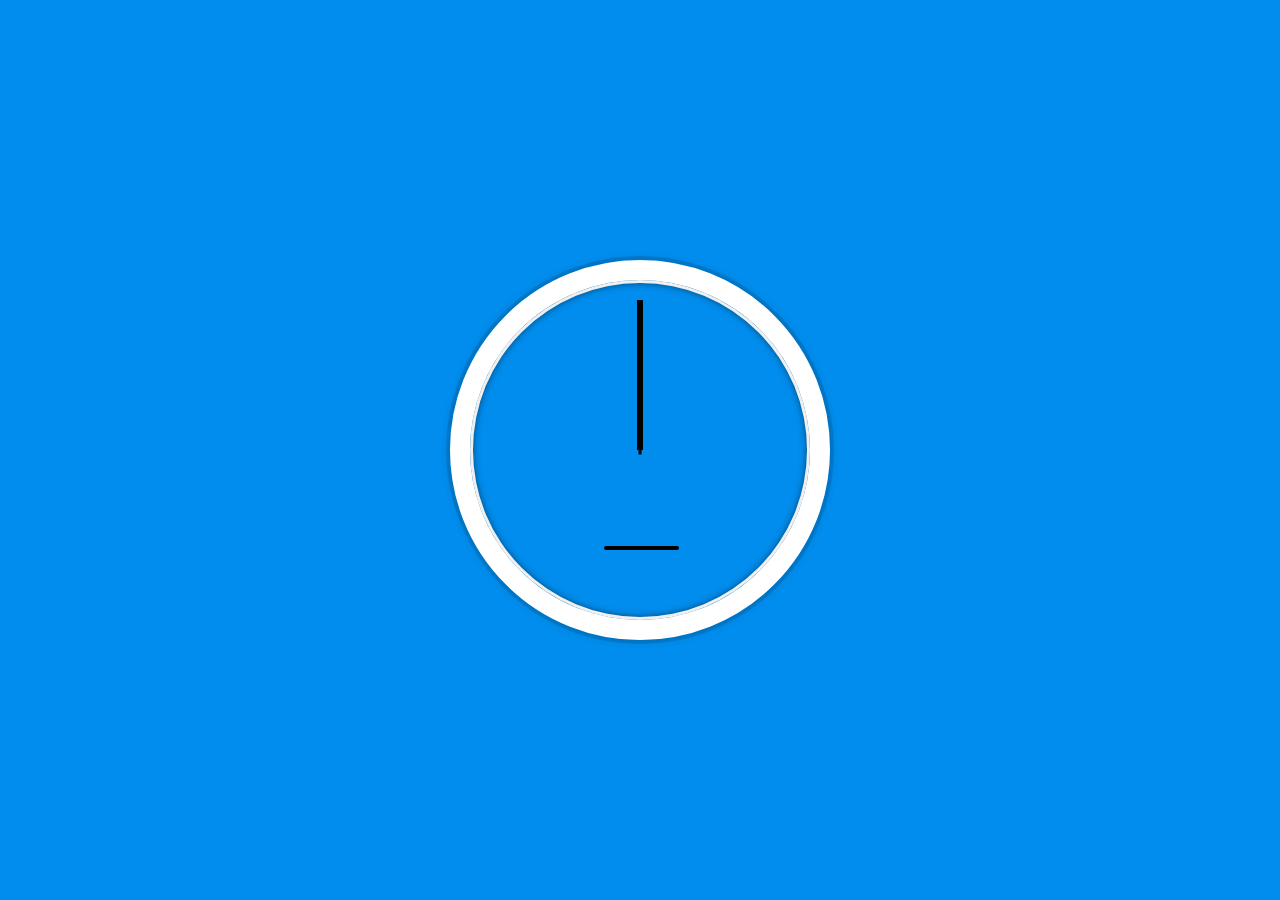
<file: projects/JSClock/index.html>
<!DOCTYPE html>

<html lang="en">

<head>
	<meta charset="UTF-8">
	<title>JS + CSS Clock</title>
	<link rel="stylesheet" type="text/css" href="styles.css">
</head>

<body>
	<div class="clock">
		<div class="clock-face">
			<div class="hour-style hour-hand"></div>
			<div class="hand min-hand"></div>
			<div class="second-style second-hand"> </div>
			<div class="date-style date"></div>
		</div>
	</div>
	<style>
	</style>
	<script src="clock.js"></script>

</body>

</html>
</file>
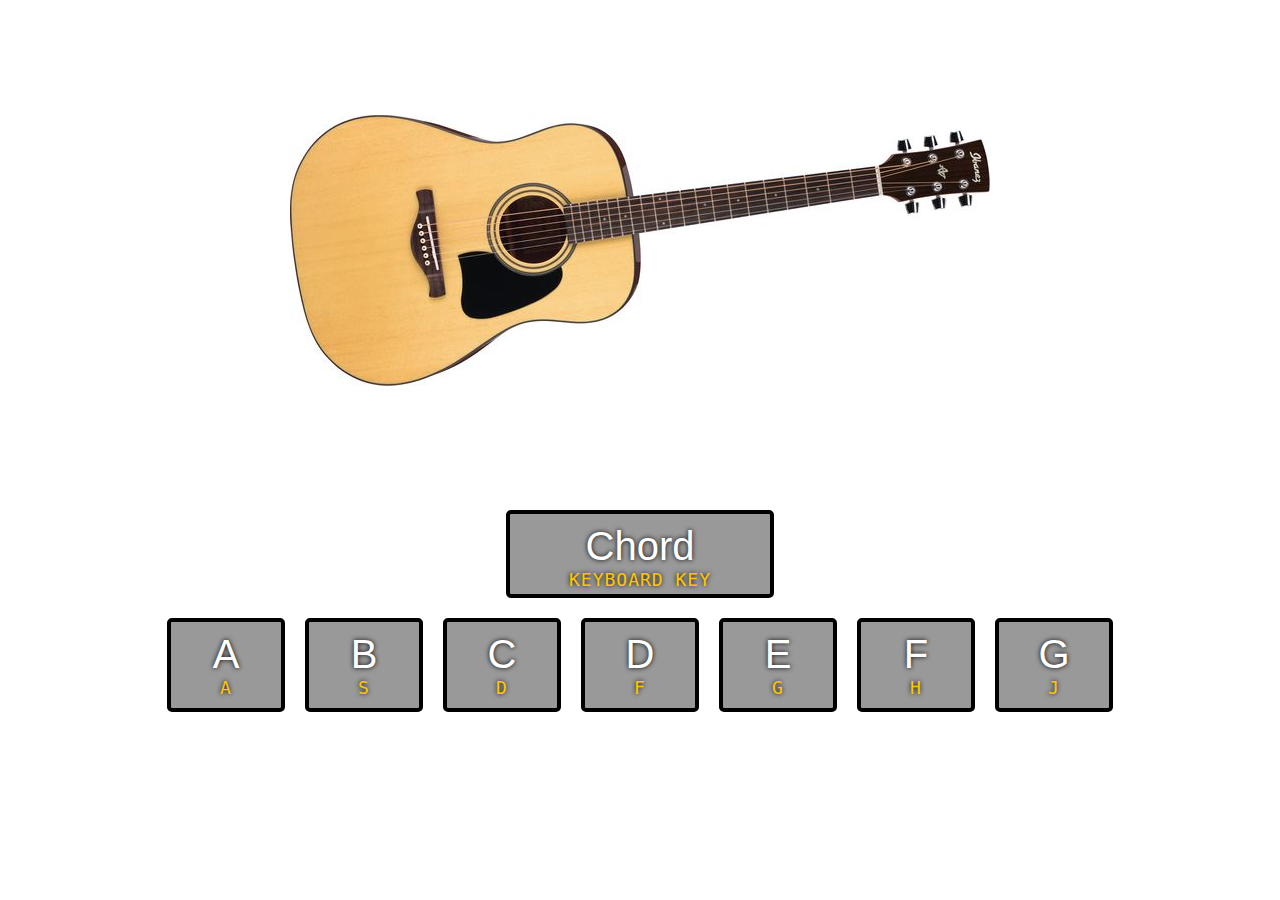
<file: projects/JSGuitarKit/index.html>
<!DOCTYPE html>
<html lang="en">

<head>
  <meta charset="UTF-8">
  <title>JS Major Guitar Chords</title>
  <link rel="stylesheet" href="css/style.css">
</head>

<body>

  <div id="header-img">
    <img src="img/guitar.jpg" alt="">
  </div>

  <div class="keys">
    <div class="key key-example">
      <span>Chord</span>
      <kbd class="sound">Keyboard Key</kbd>
    </div>
  </div>

  <div class="keys">
    <div data-key="65" class="key">
      <span>A</span>
      <kbd class="sound">A</kbd>
    </div>
    <div data-key="83" class="key">
      <span>B</span>
      <kbd class="sound">S</kbd>
    </div>
    <div data-key="68" class="key">
      <span>C</span>
      <kbd class="sound">D</kbd>
    </div>
    <div data-key="70" class="key">
      <span>D</span>
      <kbd class="sound">F</kbd>
    </div>
    <div data-key="71" class="key">
      <span>E</span>
      <kbd class="sound">G</kbd>
    </div>
    <div data-key="72" class="key">
      <span>F</span>
      <kbd class="sound">H</kbd>
    </div>
    <div data-key="74" class="key">
      <span>G</span>
      <kbd class="sound">J</kbd>
    </div>
  </div>

  <audio data-key="65" src="sounds/a-major.mp3"></audio>
  <audio data-key="83" src="sounds/b-major.mp3"></audio>
  <audio data-key="68" src="sounds/c-major.mp3"></audio>
  <audio data-key="70" src="sounds/d-major.mp3"></audio>
  <audio data-key="71" src="sounds/e-major.mp3"></audio>
  <audio data-key="72" src="sounds/f-major.mp3"></audio>
  <audio data-key="74" src="sounds/g-major.mp3"></audio>

  <script src="js/guitar.js"></script>


</body>

</html>
</file>
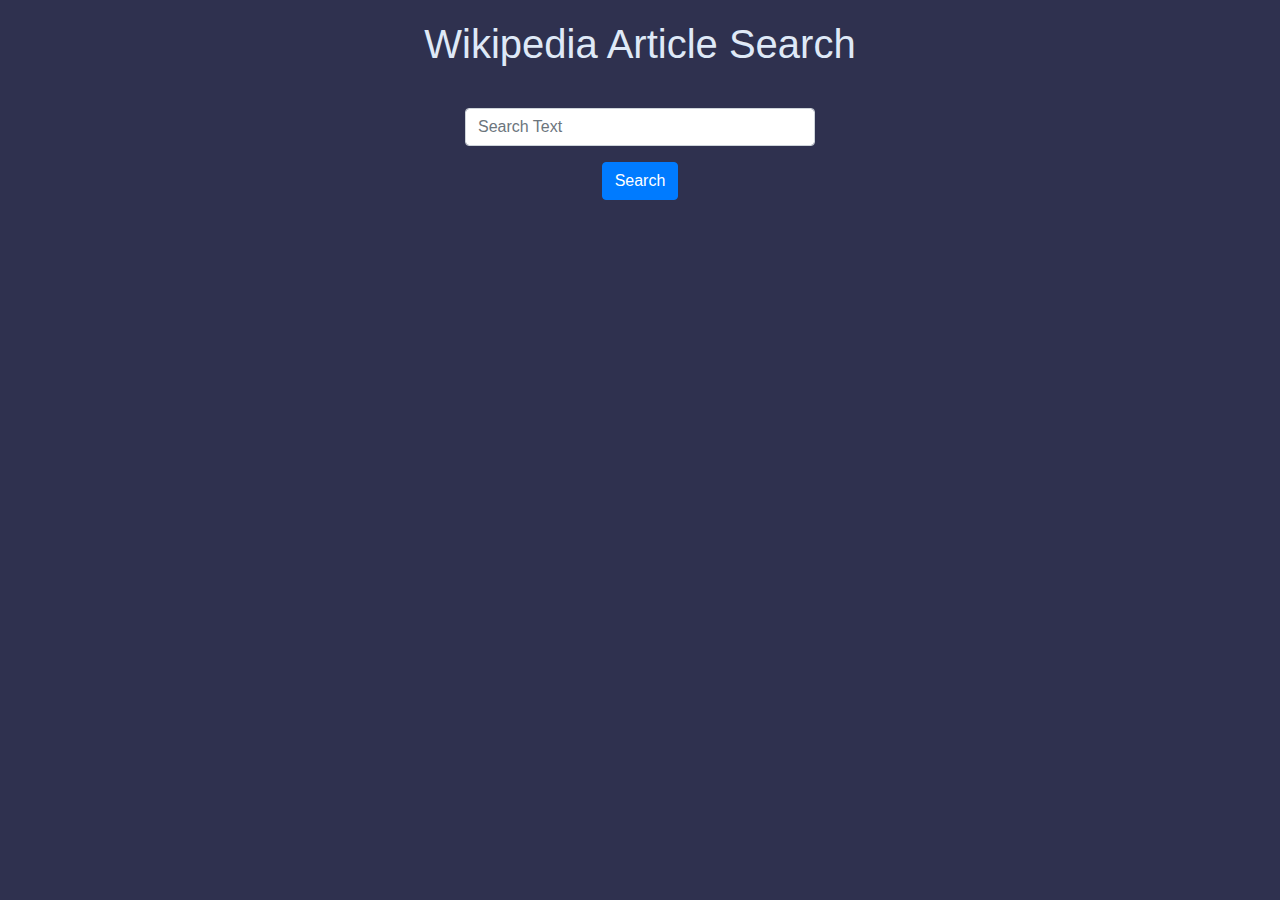
<file: projects/WikiSearch/wikiviewer.html>
<!DOCTYPE html>
<html lang="en">

<head>
	<meta charset="UTF-8">
	<meta name="viewport" content="width=device-width, initial-scale=1.0">
	<meta http-equiv="X-UA-Compatible" content="ie=edge">
	<link rel="stylesheet" href="https://maxcdn.bootstrapcdn.com/bootstrap/4.0.0/css/bootstrap.min.css" integrity="sha384-Gn5384xqQ1aoWXA+058RXPxPg6fy4IWvTNh0E263XmFcJlSAwiGgFAW/dAiS6JXm"
	  crossorigin="anonymous">
	<link rel="stylesheet" href="wikistyles.css">
	<script src="https://code.jquery.com/jquery-3.3.1.min.js" integrity="sha256-FgpCb/KJQlLNfOu91ta32o/NMZxltwRo8QtmkMRdAu8="
	  crossorigin="anonymous"></script>
	<title>Wikipedia Search</title>
</head>

<body>
	<div class="container">

		<div class="row">
			<div class="col-md-12">
				<h1>Wikipedia Article Search</h1>
			</div>
		</div>
		<div class="row">
			<div class="input-group mb-3 col-md-4 offset-md-4">
				<input type="text" class="form-control" placeholder="Search Text" aria-label="search text">
			</div>
		</div>


		<div class="row">
			<div class="col-md-12 text-center">
				<button class="btn btn-primary mb-3">Search</button>
			</div>
		</div>

	</div>
	<!-- end of container	 -->

	<div id="results" class="container">

	</div>





	<script src="wiki.js"></script>
</body>

</html>
</file>
<file: projects/JSClock/styles.css>
html {
	background:#018DED url(http://unsplash.it/1500/1000?image=881&blur=50);
	background-size:cover;
	font-family:'helvetica neue';
	text-align: center;
	font-size: 10px;
}

body {
	margin: 0;
	font-size: 2rem;
	display:flex;
	flex:1;
	min-height: 100vh;
	align-items: center;
}

.clock {
	width: 30rem;
	height: 30rem;
	border:20px solid white;
	border-radius:50%;
	margin:50px auto;
	position: relative;
	padding:2rem;
	box-shadow:
		0 0 0 4px rgba(0,0,0,0.1),
		inset 0 0 0 3px #EFEFEF,
		inset 0 0 10px black,
		0 0 10px rgba(0,0,0,0.2);
}

.clock-face {
	position: relative;
	width: 100%;
	height: 100%;
	transform: translateY(-3px); /* account for the height of the clock hands */
}

.date-style {
	padding: 2px 0;
	position: relative;
	top: 80%;
	left: 38%;
	background-color: black;
	width: 75px;;
	text-align: center;
	color: cornflowerblue;
	border-radius: 5px;
	z-index: -1;
	margin-bottom: 3px;
}

.hand {
	width:50%;
	height:6px;
	background:black;
	position: absolute;
	top:50%;
	transform-origin: 100%;
	transform: rotate(90deg);
}

.hour-style {
	width:35%;
	height:6px;
	background:black;
	position: relative;
	right: -15%;
	top: 50%;
	transform-origin: 100%;
	transform: rotate(90deg);
}

	.second-style {
	width:50%;
	height:3px;
	background:black;
	position: relative;
	top: 50%;
	transform-origin: 100%;
	transform: rotate(90deg);
	transition: all 0.1s;
	transition-timing-function: cubic-bezier(0.1, 2.7, 0.58, 1);
}
</file>
<file: projects/JSGuitarKit/css/style.css>
html {
  font-size: 10px;
  /* background: url(../img/guitar.jpg) bottom center; */
  background-size: 80%;
  background-repeat: no-repeat;
  background-position: 50% 10%;
}
body,html {
  margin: 0;
  padding: 0;
  font-family: sans-serif;
}

#header-img{
  display:flex;
  align-items:center;
  justify-content:center;
  min-height: 500px;
}
p {
  text-align: center;
  font-size: 3em;
}
.keys {
  display: flex;
  flex: 1;
  min-height: 10vh;
  align-items: flex-start;
  justify-content: center;
}

.key {
  border: .4rem solid black;
  border-radius: .5rem;
  margin: 1rem;
  font-size: 4rem;
  padding: 1rem .5rem;
  transition: all .17s ease;
  width: 10rem;
  text-align: center;
  color: white;
  background: rgba(0,0,0,0.4);
  text-shadow: 0 0 .5rem black;
}

.key-example {
  width: 250px;
  height: 60px;
}

.playing {
  transform: scale(1.2);
  border-color: #ffc600;
  box-shadow: 0 0 1rem #ffc600;
}

kbd {
  display: block;
  font-size: 2rem;
}

.sound {
  font-size: 1.8rem;
  text-transform: uppercase;
  letter-spacing: .1rem;
  color: #ffc600;
}
</file>
<file: projects/WikiSearch/wikistyles.css>
body {
	background-color: rgb(47, 49, 79)
}

h1 {
	color: rgb(223, 233, 247);
	height: 100px;
	text-align: center;
	padding-top: 20px;
}

.result-row{
	background: rgb(241, 246, 253);
	border-radius: 5px;
	margin-bottom: 10px;
	text-align: center;
}

.row h3{
	color: rgb(34, 34, 178);
	
}

.row p {
	color: rgb(20, 20, 103);
}

.fader {
	background-color: rgb(226, 241, 239);
	-webkit-transform: scale(1.0);
  -ms-transform: scale(1.0);
	transform: scale(1.0);
	transition: transform 1s, background-color 1s;
	/* transition: background-color 3s; */
}

.fader:hover
{
	background-color: rgb(162, 186, 237);
  -webkit-transform: scale(1.02);
  -ms-transform: scale(1.02);
	transform: scale(1.02);
	transition:all .7s;
}

span {
	display: none;
}
</file>
